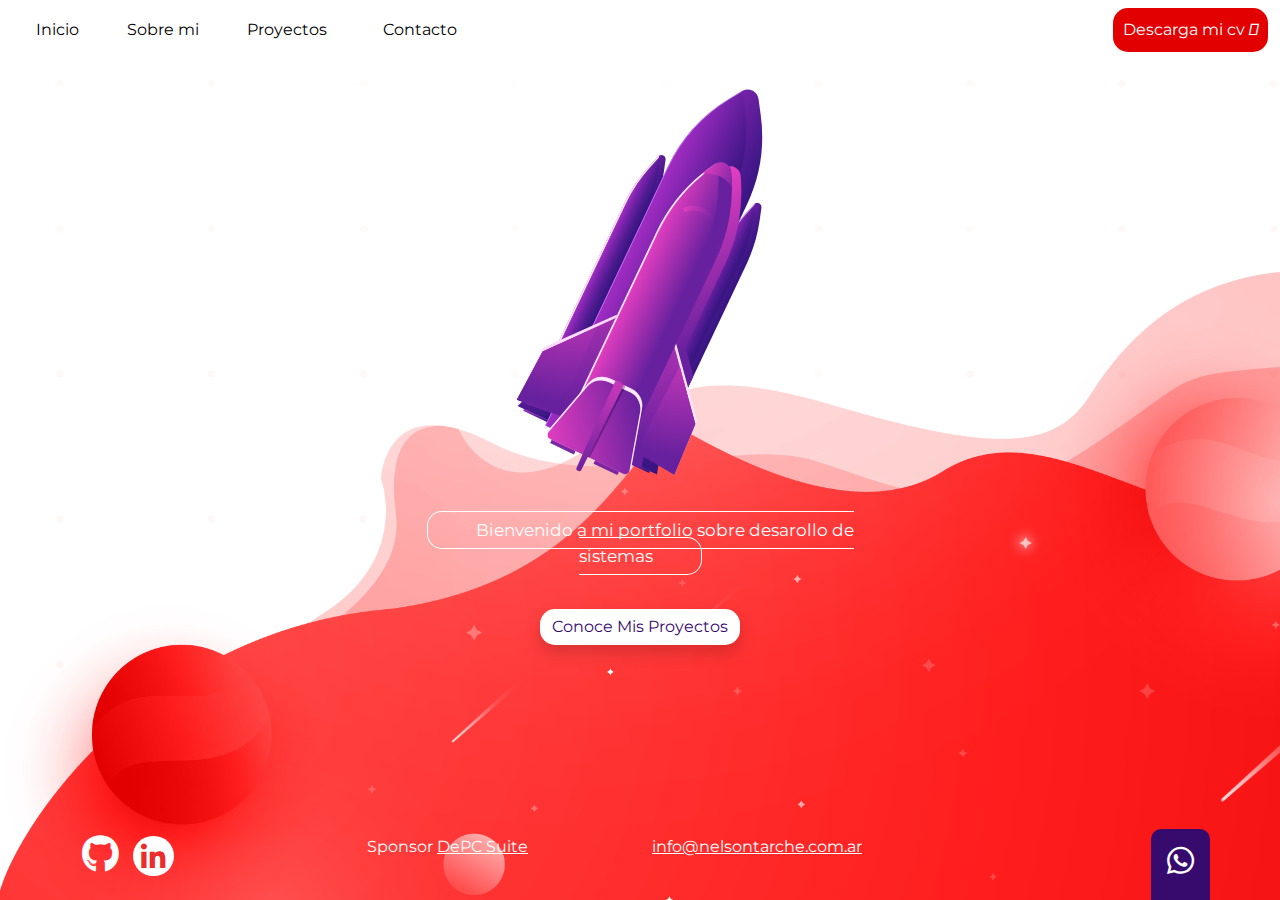
<file: index.html>
<!DOCTYPE html>
<html lang="es" class="h-100">

<head>
    <meta charset="UTF-8">
    <meta name="viewport" content="width=device-width, initial-scale=1.0">
    <title>Inicio</title>
    <link rel="stylesheet" href="css/fontawesome/css/all.min.css">
    <link rel="stylesheet" href="css/fontawesome/css/fontawesome.min.css">
    <link rel="stylesheet" href="css/bootstrap/css/bootstrap.min.css">
    <link rel="stylesheet" href="css/estilos.css">
    <script src="/css/bootstrap/js/bootstrap.bundle.min.js"></script>
</head>

<body id="inicio" class="d-flex flex-column h-100">
    <nav class="navbar navbar-expand-md navbar-dark  mb-4">
        <div class="container-fluid">
            <button class="navbar-toggler" type="button" data-bs-toggle="collapse" data-bs-target="#navbarCollapse"
                aria-controls="navbarCollapse" aria-expanded="false" aria-label="Toggle navigation">
                <span class="navbar-toggler-icon"></span>
            </button>
            <div class="collapse navbar-collapse" id="navbarCollapse">
                <ul class="navbar-nav me-auto mb-2 mb-md-0 barrainicio">
                    <li class="nav-item px-3">
                        <a class="nav-link active" aria-current="page" href="index.html">Inicio</a>
                    </li>
                    <li class="nav-item px-3">
                        <a class="nav-link" href="sobre-mi.html">Sobre mi</a>
                    </li>
                    <li class="nav-item px-3">
                        <a class="nav-link" href="proyectos.html">Proyectos</a>
                    </li>
                    <li class="nav-item px-3">
                        <a class="nav-link px-3" href="contacto.html">Contacto</a>
                    </li>
                </ul>
                <div class="cv">
                    <a href="" class="btn btn-rojo">Descarga mi cv <i class="fa-download"></i></a>
                </div>
            </div>
        </div>
    </nav>
    <main class="container">
        <div class="row">
            <div class="col-12 text-center cohete">
                <a href="proyectos.html"><img src="/Images/cohete.svg" alt="cohete"></a>
            </div>
            <div class="col-12 col-sm-6 offset-sm-3 text-center">
                <div class="my-4">
                    <p><span class="px-5 py-2">Bienvenido a mi portfolio sobre desarollo de sistemas</span></p>
                </div>

            </div>
            <div class="col-12 text-center pt-3 pb-5">
                <a href="/proyectos.html" class="btn shadow">Conoce Mis Proyectos</a>
            </div>
        </div>
    </main>
   
</body>
<footer class="container mt-auto pb-4">
    <div class="row">
        <div class="col-3">
            <a href="" target="_blank" title="Github"><i class="fab fa-github"></i></a>
            <a href="" target="_blank" title="Linkedin"><i class="fab fa-linkedin-in"></i></a>
        </div>
        <div class="col-3">
            Sponsor <a href="https://depcsuite.com">DePC Suite</a>
        </div>
        <div class="col-3">
            <a href="mailto:info@nelsontarche.com.ar">
                info@nelsontarche.com.ar
            </a>
        </div>
        <a href="https://api.whatsapp.com/send?phone=+541162442898" target="_blank"><i
                class="fa-brands fa-whatsapp px-3 pt-3 pb-4"></i>
        </a>
</footer>
</html>
</file>
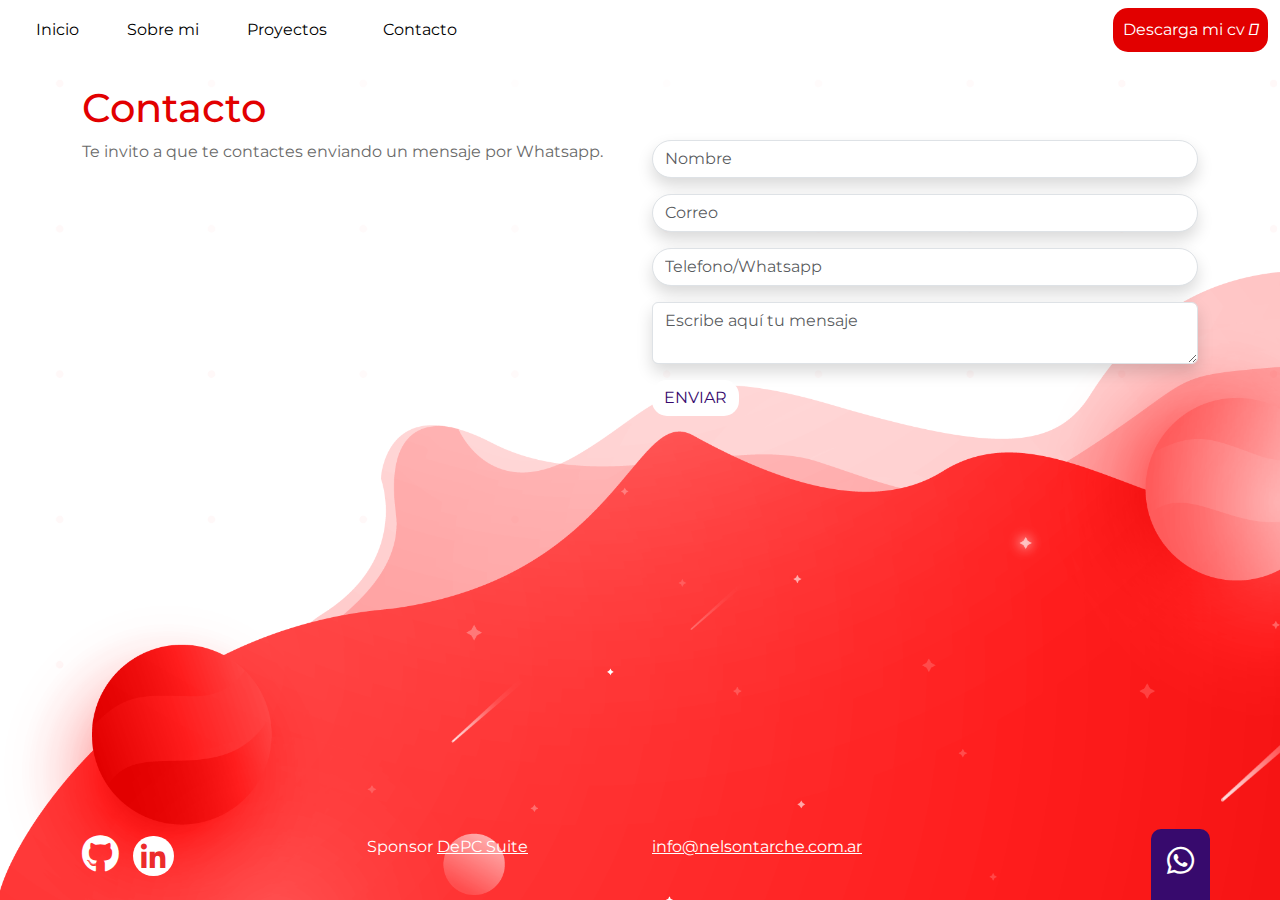
<file: contacto.html>
<!DOCTYPE html>
<html lang="es" class="h-100">

<head>
    <meta charset="UTF-8">
    <meta name="viewport" content="width=device-width, initial-scale=1.0">
    <title>contacto</title>
    <link rel="stylesheet" href="css/fontawesome/css/all.min.css">
    <link rel="stylesheet" href="css/fontawesome/css/fontawesome.min.css">
    <link rel="stylesheet" href="css/bootstrap/css/bootstrap.min.css">
    <link rel="stylesheet" href="css/estilos.css">
    <script src="/css/bootstrap/js/bootstrap.bundle.min.js"></script>
</head>

<body id="contacto" class="d-flex flex-column h-100">
    <nav class="navbar navbar-expand-md navbar-dark  mb-4">
        <div class="container-fluid">
            <button class="navbar-toggler" type="button" data-bs-toggle="collapse" data-bs-target="#navbarCollapse"
                aria-controls="navbarCollapse" aria-expanded="false" aria-label="Toggle navigation">
                <span class="navbar-toggler-icon"></span>
            </button>
            <div class="collapse navbar-collapse" id="navbarCollapse">
                <ul class="navbar-nav me-auto mb-2 mb-md-0 barrainicio">
                    <li class="nav-item px-3">
                        <a class="nav-link" aria-current="page" href="index.html">Inicio</a>
                    </li>
                    <li class="nav-item px-3">
                        <a class="nav-link" href="sobre-mi.html">Sobre mi</a>
                    </li>
                    <li class="nav-item px-3">
                        <a class="nav-link" href="proyectos.html">Proyectos</a>
                    </li>
                    <li class="nav-item px-3" >
                        <a class="nav-link active px-3" href="contacto.html">Contacto</a>
                    </li>
                </ul>
                <div class="cv">
                    <a href="" class="btn btn-rojo" >Descarga mi cv <i class="fa-download"></i></a>
                </div>
            </div>
        </div>
    </nav>
    <main class="container">
        <div class="row">
            <div class="col-12" py-3 pb-5>
                <h1>Contacto</h1>
            </div>
        </div>
        <div class="row">
            <div class="col-6 sm-6">
                <P>Te invito a que te contactes enviando un mensaje por Whatsapp.</P>
            </div>
            <div class="col-6"">
                <form action="" method=" post">

                <div class=" pb-3">
                    <input type="text" name="txtNombre" id="txtNombre" placeholder="Nombre" class="form-control shadow">
                </div>
                <div class="pb-3">
                    <input type="email" name="txtCorreo" id="txtCorreo" placeholder="Correo" class="form-control shadow">
                </div>
                <div class="pb-3">
                    <input type="tel" name="txtTelefono" id="txtTelefono" placeholder="Telefono/Whatsapp"
                        class="form-control shadow">
                </div>
                <div class="pb-3">
                    <textarea name="txtMensaje" id="txtMensaje" class="form-control shadow"
                        placeholder="Escribe aquí tu mensaje"></textarea>
                </div>
                <button class="btn" id="btnEnviar" name="btnEnviar">ENVIAR</button>
                </form>
            </div>
        </div>

    </main>
    <footer class="container mt-auto pb-4">
        <div class="row">
            <div class="col-3">
                <a href="" target="_blank" title="Github"><i class="fab fa-github"></i></a>
                <a href="" target="_blank" title="Linkedin"><i class="fab fa-linkedin-in"></i></a>
            </div>
            <div class="col-3">
                Sponsor <a href="https://depcsuite.com">DePC Suite</a>
            </div>
            <div class="col-3">
                <a href="mailto:info@nelsontarche.com.ar">
                    info@nelsontarche.com.ar
                </a>
            </div>
            <a href="https://api.whatsapp.com/send?phone=+541162442898" target="_blank"><i
                    class="fa-brands fa-whatsapp px-3 pt-3 pb-4"></i>
            </a>
    </footer>
</body>

</html>
</file>
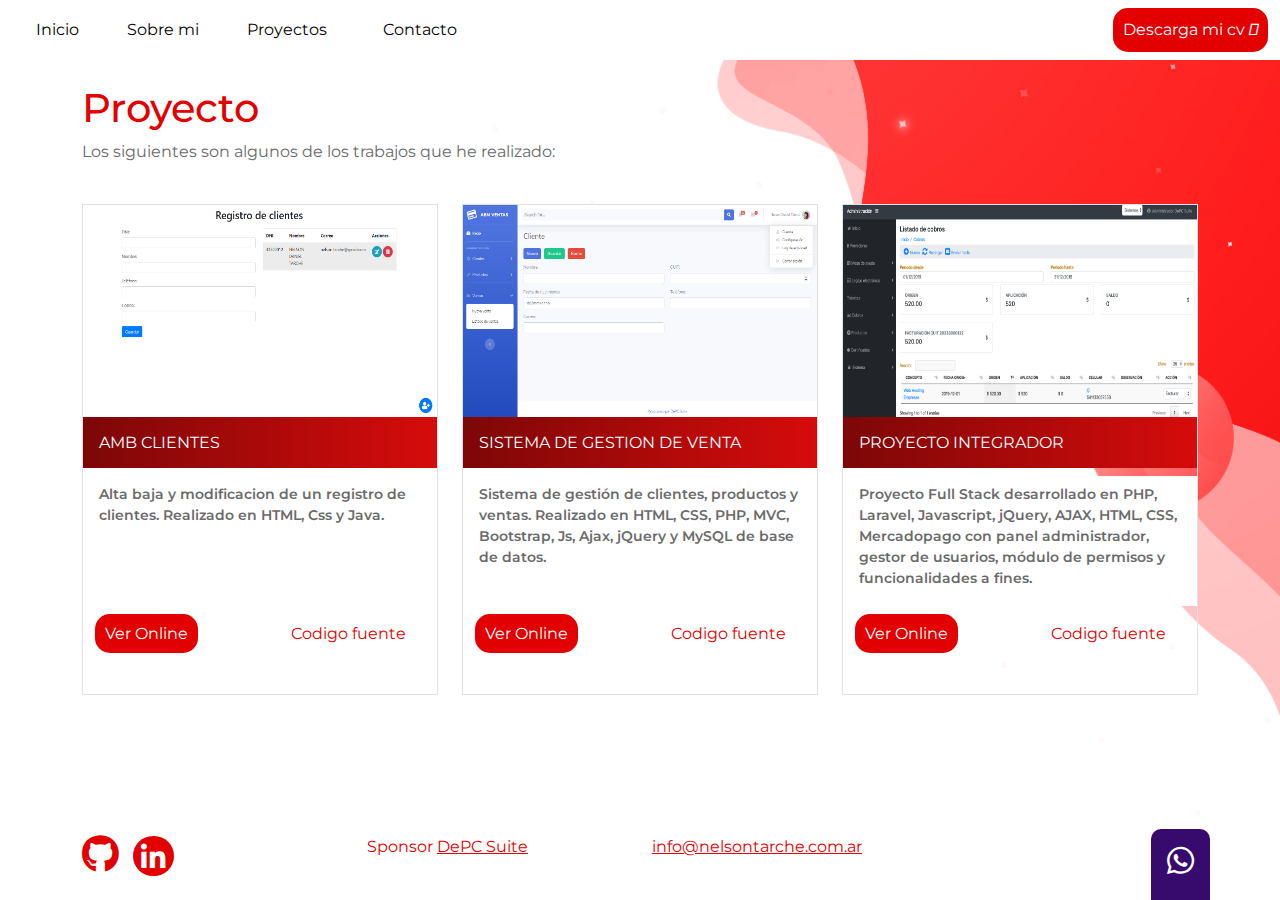
<file: proyectos.html>
<!DOCTYPE html>
<html lang="es" class="h-100">

<head>
    <meta charset="UTF-8">
    <meta name="viewport" content="width=device-width, initial-scale=1.0">
    <title>proyectos</title>
    <link rel="stylesheet" href="css/fontawesome/css/all.min.css">
    <link rel="stylesheet" href="css/fontawesome/css/fontawesome.min.css">
    <link rel="stylesheet" href="css/bootstrap/css/bootstrap.min.css">
    <link rel="stylesheet" href="css/estilos.css">
    <script src="/css/bootstrap/js/bootstrap.bundle.min.js"></script>
</head>

<body id="proyectos" class="d-flex flex-column h-100">
    <nav class="navbar navbar-expand-md navbar-dark  mb-4">
        <div class="container-fluid">
            <button class="navbar-toggler" type="button" data-bs-toggle="collapse" data-bs-target="#navbarCollapse"
                aria-controls="navbarCollapse" aria-expanded="false" aria-label="Toggle navigation">
                <span class="navbar-toggler-icon"></span>
            </button>
            <div class="collapse navbar-collapse" id="navbarCollapse">
                <ul class="navbar-nav me-auto mb-2 mb-md-0 barrainicio">
                    <li class="nav-item px-3">
                        <a class="nav-link" aria-current="page" href="index.html">Inicio</a>
                    </li>
                    <li class="nav-item px-3">
                        <a class="nav-link" href="sobre-mi.html">Sobre mi</a>
                    </li>
                    <li class="nav-item px-3">
                        <a class="nav-link" href="proyectos.html">Proyectos</a>
                    </li>
                    <li class="nav-item px-3">
                        <a class="nav-link active px-3" href="contacto.html">Contacto</a>
                    </li>
                </ul>
                <div class="cv">
                    <a href="" class="btn btn-rojo">Descarga mi cv <i class="fa-download"></i></a>
                </div>
            </div>
        </div>
    </nav>
    <main class="container">
        <div class="row">
            <div class="col-12" py-3 pb-5>
                <h1>Proyecto</h1>
            </div>
        </div>
        <div class="row">
            <div class="col-12">
                <p>Los siguientes son algunos de los trabajos que he realizado:</p>
            </div>
        </div>

        <div class="row">

            <div class="col-12 col-sm-4 p-4">
                <div class="row border proyecto pb-5">
                    <div class="col-12 p-0">
                        <img src="/Images/abmclientes.png" alt="AMB Clientes" class="img-fluid">
                        <h2>AMB Clientes</h2>
                        <p class="py-2 px-3">Alta baja y modificacion de un registro de clientes. Realizado en HTML, Css
                            y Java.</p>
                    </div>
                    <div class="col-6">
                        <a href="#" class="btn-rojo">Ver Online</a>
                    </div>
                    <div class="col-6 text-center">
                        <a href="#" class="link-rojo">Codigo fuente</a>
                    </div>
                </div>
            </div>
            <div class="col-12 col-sm-4 p-4">
                <div class="row border proyecto pb-5">
                    <div class="col-12 p-0">
                        <img src="/Images/abmventas.png" alt="AMB Clientes" class="img-fluid">
                        <h2>Sistema de gestion de venta</h2>
                        <p class="py-2 px-3">Sistema de gestión de clientes, productos y ventas. Realizado en HTML, CSS,
                            PHP,
                            MVC, Bootstrap, Js, Ajax, jQuery y
                            MySQL de base de datos.</p>
                    </div>
                    <div class="col-6">
                        <a href="#" class="btn-rojo">Ver Online</a>
                    </div>
                    <div class="col-6 text-center">
                        <a href="#" class="link-rojo">Codigo fuente</a>
                    </div>
                </div>
            </div>
            <div class="col-12 col-sm-4 p-4">
                <div class="row border proyecto pb-5">
                    <div class="col-12 p-0">
                        <img src="/Images/proyecto-integrador.png" alt="Proyecto" class="img-fluid">
                        <h2>Proyecto integrador</h2>
                        <p class="py-2 px-3">Proyecto Full Stack desarrollado en PHP, Laravel, Javascript, jQuery, AJAX,
                            HTML, CSS, Mercadopago con panel administrador, gestor de usuarios, módulo de permisos y
                            funcionalidades a fines.
                        </p>
                    </div>
                    <div class="col-6">
                        <a href="#" class="btn-rojo">Ver Online</a>
                    </div>
                    <div class="col-6 text-center">
                        <a href="#" class="link-rojo">Codigo fuente</a>
                    </div>
                </div>
            </div>
        </div>

    </main>
    <footer class="container mt-auto pb-4">
        <div class="row">
            <div class="col-3">
                <a href="" target="_blank" title="Github"><i class="fab fa-github"></i></a>
                <a href="" target="_blank" title="Linkedin"><i class="fab fa-linkedin-in"></i></a>
            </div>
            <div class="col-3">
                Sponsor <a href="https://depcsuite.com">DePC Suite</a>
            </div>
            <div class="col-3">
                <a href="mailto:info@nelsontarche.com.ar">
                    info@nelsontarche.com.ar
                </a>
            </div>
            <a href="https://api.whatsapp.com/send?phone=+541162442898" target="_blank"><i
                    class="fa-brands fa-whatsapp px-3 pt-3 pb-4"></i>
            </a>
    </footer>
</body>

</html>
</file>
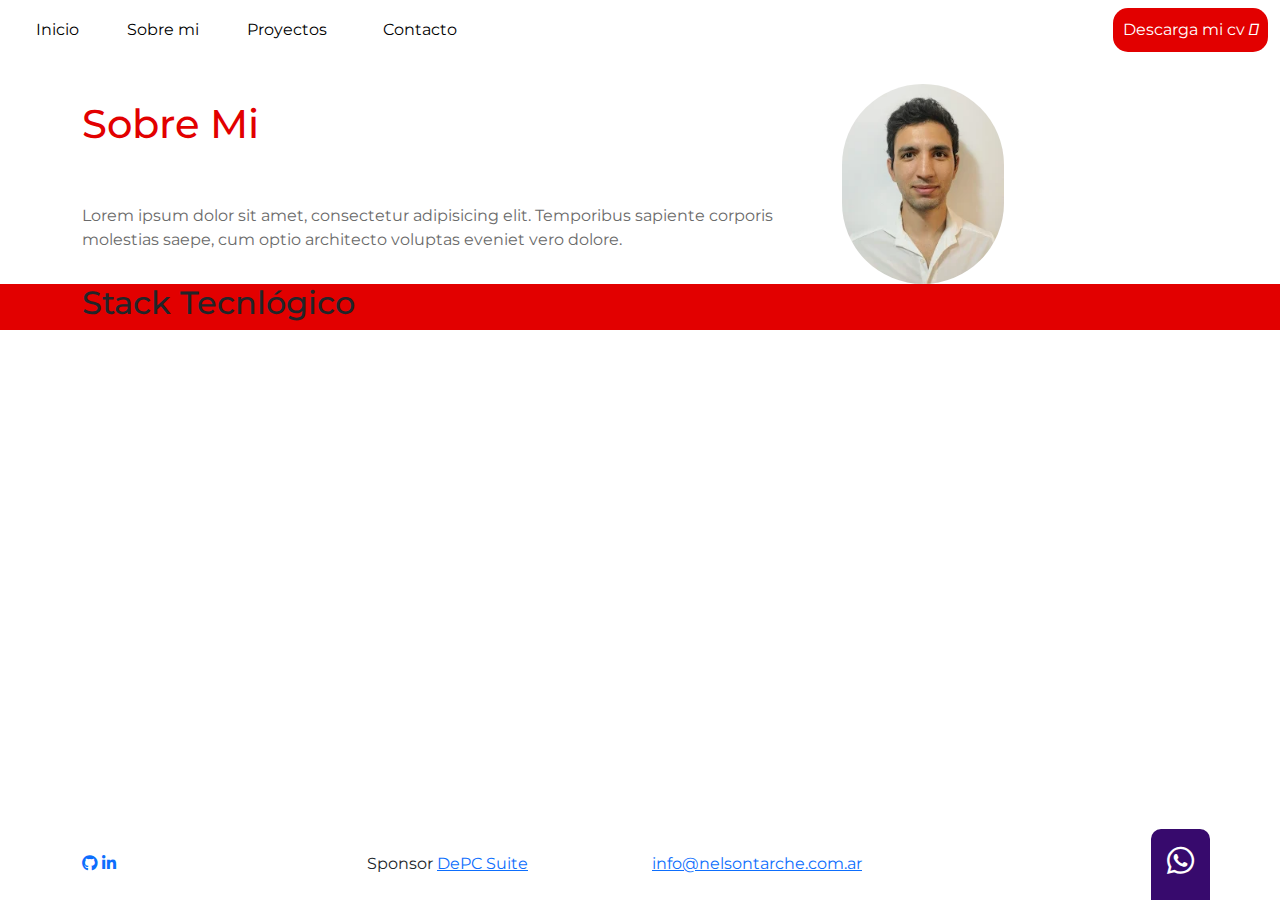
<file: sobre-mi.html>
<!DOCTYPE html>
<html lang="es" class="h-100">

<head>
    <meta charset="UTF-8">
    <meta name="viewport" content="width=device-width, initial-scale=1.0">
    <title>Sobre mi</title>
    <link rel="stylesheet" href="css/fontawesome/css/all.min.css">
    <link rel="stylesheet" href="css/fontawesome/css/fontawesome.min.css">
    <link rel="stylesheet" href="css/bootstrap/css/bootstrap.min.css">
    <link rel="stylesheet" href="css/estilos.css">
    <script src="/css/bootstrap/js/bootstrap.bundle.min.js"></script>
</head>

<body id="sobre-mi" class="d-flex flex-column h-100">
    <nav class="navbar navbar-expand-md navbar-dark  mb-4">
        <div class="container-fluid">
            <button class="navbar-toggler" type="button" data-bs-toggle="collapse" data-bs-target="#navbarCollapse"
                aria-controls="navbarCollapse" aria-expanded="false" aria-label="Toggle navigation">
                <span class="navbar-toggler-icon"></span>
            </button>
            <div class="collapse navbar-collapse" id="navbarCollapse">
                <ul class="navbar-nav me-auto mb-2 mb-md-0 barrainicio">
                    <li class="nav-item px-3">
                        <a class="nav-link" aria-current="page" href="index.html">Inicio</a>
                    </li>
                    <li class="nav-item px-3">
                        <a class="nav-link active" href="sobre-mi.html">Sobre mi</a>
                    </li>
                    <li class="nav-item px-3">
                        <a class="nav-link" href="proyectos.html">Proyectos</a>
                    </li>
                    <li class="nav-item px-3">
                        <a class="nav-link px-3" href="contacto.html">Contacto</a>
                    </li>
                </ul>
                <div class="cv">
                    <a href="" class="btn btn-rojo">Descarga mi cv <i class="fa-download"></i></a>
                </div>
            </div>
        </div>
    </nav>
    <main>
        <section class="container" id="descripcion">
            <div class="row">
                <div class="col-8">
                    <h1 class="pb-5 pt-3">Sobre Mi</h1>
                    <p>Lorem ipsum dolor sit amet, consectetur adipisicing elit. Temporibus sapiente corporis molestias
                        saepe, cum optio architecto voluptas eveniet vero dolore.</p>
                </div>
                <div class="col-4">
                    <img src="/Images/IMG_20210314_192042186~2.png" alt="Esteban Quevedo" class="fotoPerfil">
                </div>
            </div>
        </section>
        <section id="stack-tecnologico">
            <div class="container">
                <div class="row">
                    <div class="col-12">
                        <h2>Stack Tecnlógico</h2>
                    </div>
                </div>
            </div>
        </section>


    </main>
</body>
<footer class="container mt-auto pb-4">
    <div class="row">
        <div class="col-3">
            <a href="" target="_blank" title="Github"><i class="fab fa-github"></i></a>
            <a href="" target="_blank" title="Linkedin"><i class="fab fa-linkedin-in"></i></a>
        </div>
        <div class="col-3">
            Sponsor <a href="https://depcsuite.com">DePC Suite</a>
        </div>
        <div class="col-3">
            <a href="mailto:info@nelsontarche.com.ar">
                info@nelsontarche.com.ar
            </a>
        </div>
        <a href="https://api.whatsapp.com/send?phone=+54112214002456" target="_blank"><i
                class="fa-brands fa-whatsapp px-3 pt-3 pb-4"></i>
        </a>
</footer>



</html>
</file>
<file: css/estilos.css>
@import url('https://fonts.googleapis.com/css2?family=Montserrat:ital,wght@0,100..900;1,100..900&display=swap');

body {
   font-family: 'Montserrat', sans-serif;
}

#contacto, #inicio{
   background-image: url(../Images/fondo-contacto.png);
   background-size: cover;
}

#proyectos {
   background-image: url(../Images/fondo-proyectos.png );
   background-size: cover;
}

h1 {
   color: #e20000;
}

p {
   color: #6a6a6a;
}

.btn {
   color: #370a6d;
   background-color: white;
   border: 0px;
   border-radius: 15px;
}

.btn:hover {
   color: white;
   background-color: #370a6d;
}

.btn-rojo:hover {
   color: white;
   background-color: #370a6d;
}

.btn-rojo {
   background-color: #E20000;
   color: white;
   border-radius: 15px;
   text-decoration: none;
   padding: 10px;
}
.link-rojo{
   text-decoration: none;
   color: #E20000;
}

#proyectos footer {
   color: #e20000;
}

#proyectos footer a {
   color: #E20000;
}

#proyectos footer .fa-linkedin-in {
   color: #ffffff;
   font-size: 28px;
   background-color: #E20000;
   border-radius: 22px;
   padding: 8px 8px 4px 8px;
   margin-left: 10px;
}

#proyectos footer .fa-github {
   font-size: 38px;
   height: 40px;
}
#contacto footer, #inicio footer{
   color: white;
}

#contacto footer a, #inicio footer a {
   color: white;
}

#contacto footer .fa-linkedin-in, #inicio footer .fa-linkedin-in  {
   color: #ec2b2b;
   font-size: 28px;
   background-color: white;
   border-radius: 22px;
   padding: 8px 8px 4px 8px;
   margin-left: 10px;
}

#contacto footer .fa-github, #inicio footer .fa-github {
   font-size: 38px;
   height: 40px;
}

footer .fa-whatsapp {
   color: white;
   position: fixed;
   right: 70px;
   bottom: 0px;
   font-size: 31px;
   background-color: #370a6d;
   border-top-left-radius: 10px;
   border-top-right-radius: 10px;
}

.cv:hover {

   border-radius: 12px;
   border-color: #370a6d;
}

.barrainicio li:hover {
   border-radius: 12px;
   border-style: outset;
   border-color: #E20000;
   border-width: 1px;
}

form input {
   border-radius: 20px !important;
   resize: none;
}

nav {
   background-color: white !important;
}

.nav-link {
   color: black !important;
}

.proyecto h2 {
   font-size: 16px;
   text-transform: uppercase;
   color: white;
   background-color: red;
   font-weight: 400;
   background: rgb(125, 7, 7);
   background: linear-gradient(90deg, rgba(125, 7, 7, 1) 0%, rgba(215, 11, 11, 1) 100%);
   padding: 16px;
}
.proyecto img{
   height: 212px;
}
.proyecto p{
   font-size: 14px;
   background-color: white;
   height: 130px;
   font-weight: 600;
}
#inicio img{
   height: 400px;
}
#inicio img:hover{
   height: 410px;
}
.cohete{
   height: 410px;
}
#inicio span{
   color: white;
   font-size: 17px;
   border: 1px white solid;
   border-radius: 15px;
}  
.fotoPerfil{
   border-radius: 700px;
   height: 200px;
}
#stack-tecnologico{
   background-color: #E20000;
}



@media (max-width: 750px) {
   #contacto, #inicio{
      background-image: url("../Images/fondo-proyectos.png");
      background-size: contain;
      background-repeat: no-repeat;
   }
   #proyectos{
      background-size: contain;
      background-repeat: no-repeat;
   } 
   #inicio span{
      color: #e20000;
      font-size: 17px;
      border: 1px #E20000 solid;
      border-radius: 15px; 
   }    
}
</file>
